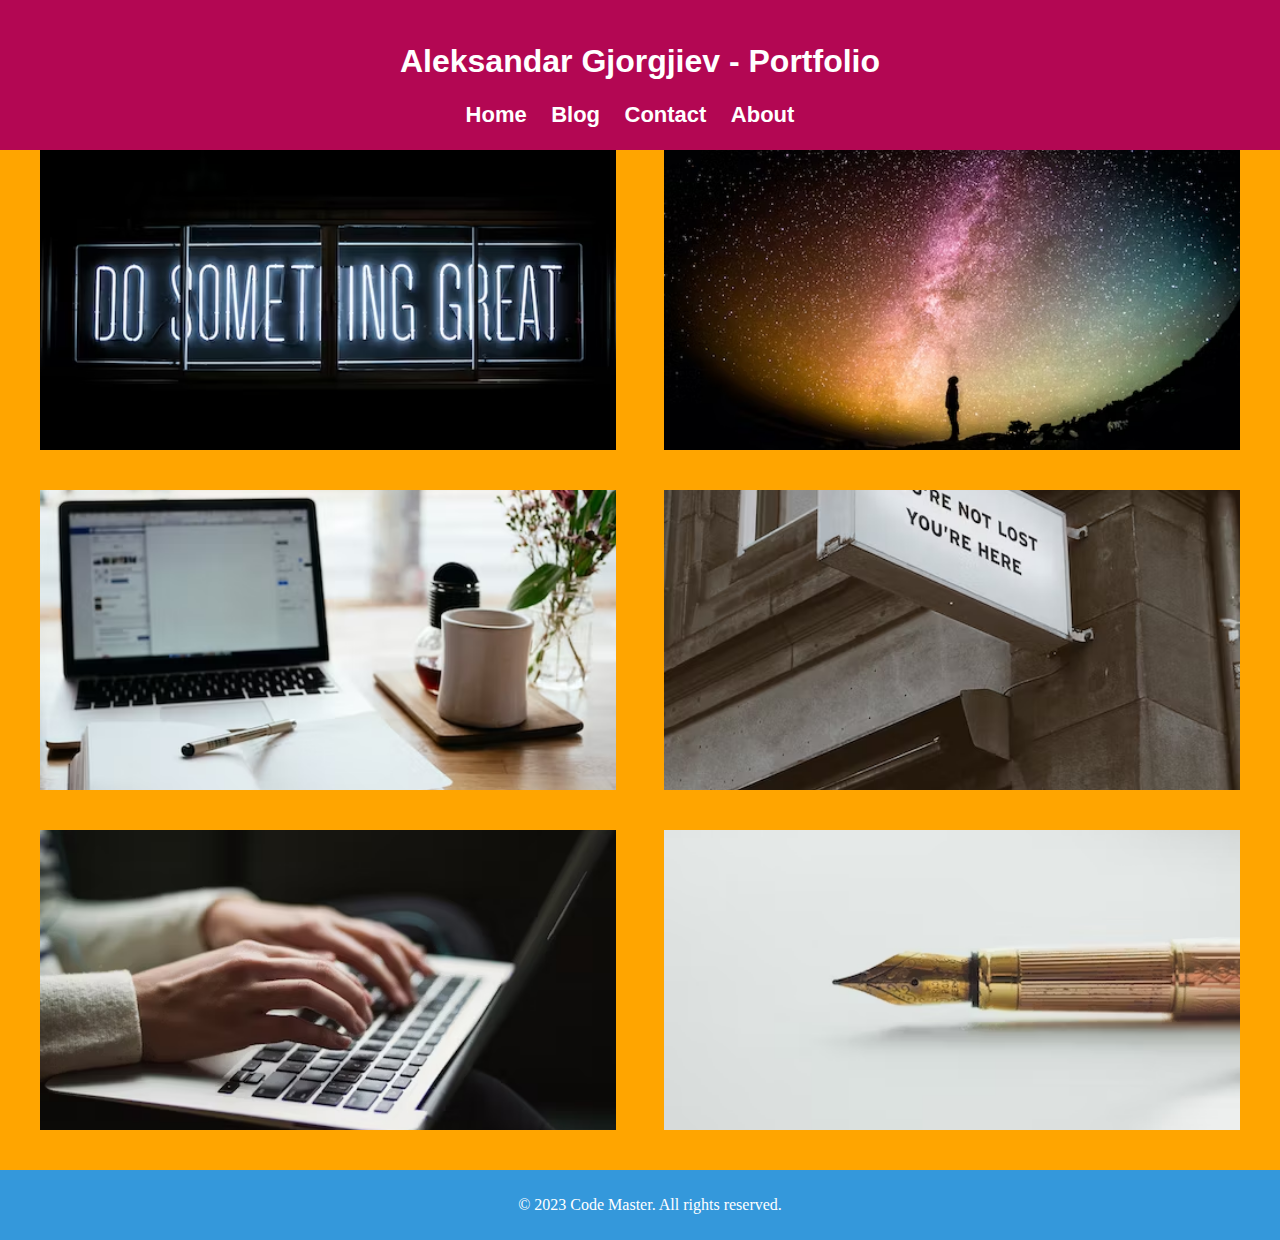
<file: blog.html>
<!DOCTYPE html>
<html lang="en">
<head>
    <meta charset="UTF-8">
    <meta name="viewport" content="width=device-width, initial-scale=1.0">
    <link rel="stylesheet" href="styles1.css"> 
	



    <title>Blog</title>
   
</head>
<body>

      <header>
        <h1>Aleksandar Gjorgjiev - Portfolio</h1>
        <nav>
            <ul>
                 <li><a href="index.html">Home</a></li>
                <li><a href="blog.html">Blog</a></li>
                <li><a href="contact.html">Contact</a></li>
                <li><a href="about.html">About</a></li>
            </ul>
        </nav>
    </header>

  <section class="blog-content">
    <div class="row">
        <div class="column">
            <div class="image-with-text">
                <img src="assets/images/img8.png" alt="Image 1">
                <p><a href="#">Best photography Zion Adventure</a></p>
            </div>
        </div>
        <div class="column">
            <div class="image-with-text">
                <img src="assets/images/img6.png" alt="Slika2">
                <p><a href="#">Best photography Zion Adventure</a></p>
            </div>
        </div>
    </div>

    <div class="row">
        <div class="column">
            <div class="image-with-text">
                <img src="assets/images/img7.png" alt="Image 3">
                <p><a href="#">Best photography Zion Adventure</a></p>
            </div>
        </div>
        <div class="column">
            <div class="image-with-text">
                <img src="assets/images/blog1.png" alt="Image 4">
                <p><a href="#">Best photography Zion Adventure</a></p>
            </div>
        </div>
    </div>

    <div class="row">
        <div class="column">
            <div class="image-with-text">
                <img src="assets/images/img9.png" alt="Image 5">
               <p><a href="#">Best photography Zion Adventure</a></p>
            </div>
        </div>
        <div class="column">
            <div class="image-with-text">
                <img src="assets/images/img10.png" alt="Image 6">
               <p><a href="#">Best photography Zion Adventure</a></p>
            </div>
        </div>
    </div>
  </section>
  
     <footer>
        <p>&copy; 2023 Code Master. All rights reserved.</p>
    </footer>

</body>
</html>
</file>
<file: styles1.css>
body, html {
    margin: 0;
    padding: 0;
}

body {
    background-color: #ffA500; 
}

.blog-content {
    max-width: 1200px;
    margin: 0 auto;
}

.row {
    display: flex;
    justify-content: space-between;
    margin-bottom: 20px; 
}

.column {
    flex: 1;
    max-width: 48%; 
}

.image-with-text {
    position: relative;
    width: 100%;
    height: 300px; 
    margin-bottom: 20px; 
}

.image-with-text img {
    width: 100%;
    height: 100%;
    object-fit: cover; 
}

.image-with-text p {
    position: absolute;
    top: 85%;
    left: 50%;
    transform: translate(-50%, -50%);
    opacity: 0;
    transition: opacity 0.3s ease;
    font-size: 20px;
    color: red; 
}

.image-with-text:hover p {
    opacity: 1; 
}

.image-with-text p a {
    color: inherit;
    text-decoration: none;
}

.image-with-text p a:hover {
    text-decoration: underline;
}

#home, #blog, #contact {
    font-family: 'Oswald', sans-serif;
}

nav {
    text-align: center;
	padding-bottom:0; 
}

nav ul {
    list-style-type: none;
    margin: 0;
    padding: 0;
}

nav ul li {
    display: inline;
    margin-right: 20px;
}

nav a {
    text-decoration: none;
    color: #fff;
    font-weight: bold;
	font-size: 22px;
	
}
	header {
	
	font-family: 'Roboto', sans-serif;
    background-color: #3498db;
    color: #fff;
    padding: 22px;
    text-align: center;
    transition: background-color 0.5s ease; 
}
    footer {
    margin-top: auto; 
}

#home, #blog, #contact {
    font-family: 'Oswald', sans-serif; 
}
nav {
    text-align: center;
}

nav ul {
    list-style-type: none;
    margin: 0;
    padding: 0;

}

nav ul li {
	display: inline;
    margin-right: 20px;
}

nav a {
    text-decoration: none;
    color: #fff;
    font-weight: bold;
}
footer {
	margin-top: auto;
    background-color: #3498db;
    color: #fff;
    text-align: center;
    padding: 10px;
    position: relative;
    bottom: 0;
    width: 100%;
    transition: background-color 0.5s ease;
}
	header:hover,
footer:hover {
    background-color: #b30753;
}
</file>
